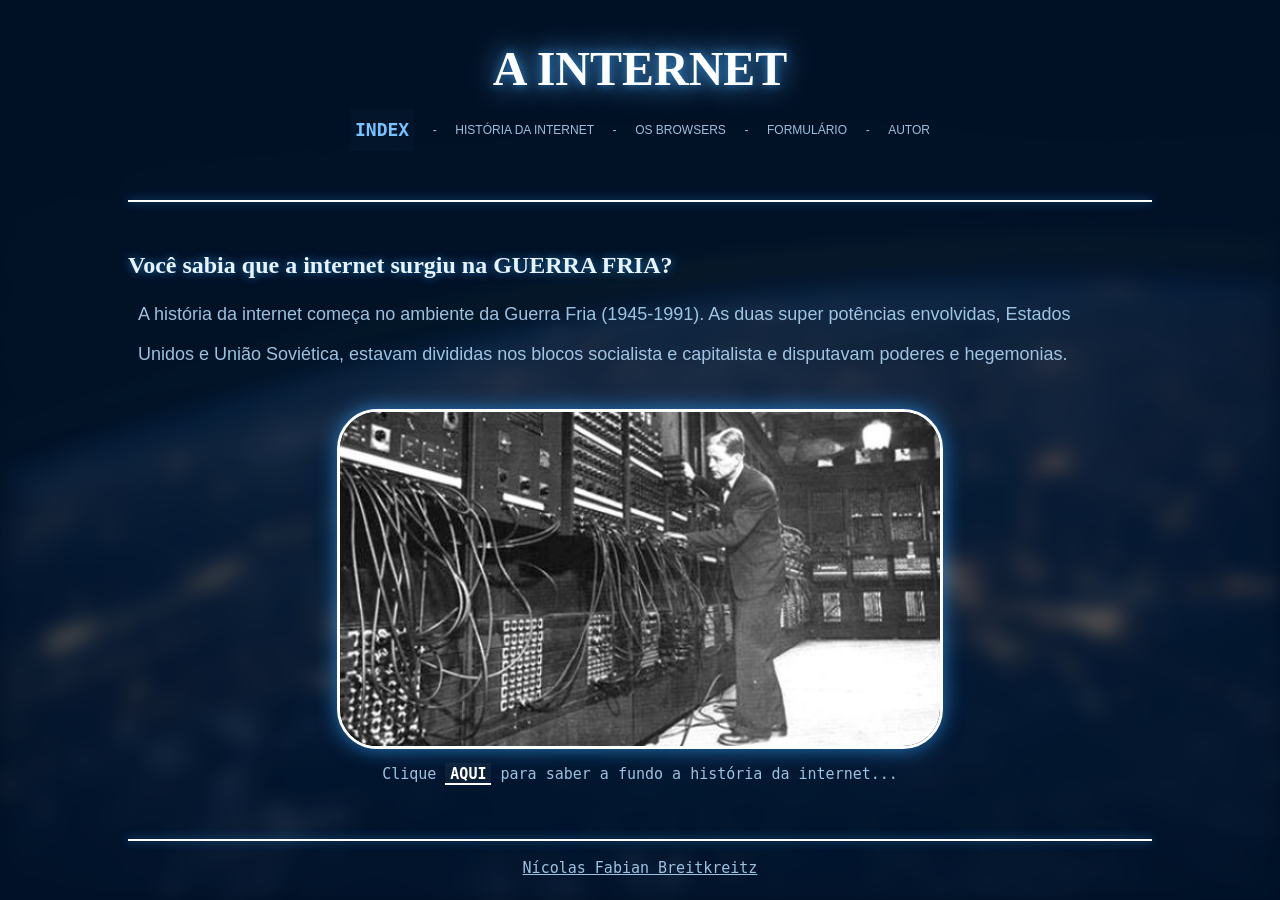
<file: index.html>
<!DOCTYPE html>
<html lang="pt-BR">

<head>
    <meta charset="UTF-8">
    <meta name="viewport" content="width=device-width, initial-scale=1.0">
    <meta name="description" content="A INTERNET - Sua história e os Browsers">
    <link type="text/css" rel="stylesheet" href="style.css">
    <title>A HISÓRIA DA INTERNET</title>
</head>

<body>
    <div id="fundo"></div>

    <div id="header">
        <h1>A INTERNET</h1>
        <p id="navegador"><a href="index.html" id="ativo" title="Página Principal">INDEX</a> - <a href="historia.html" title="A História da Internet">HISTÓRIA DA INTERNET</a> - <a
                href="browsers.html" title="A História dos Browsers">OS BROWSERS</a> - <a href="pesquisa.html" title="Pesquisa Sobre o Público">FORMULÁRIO</a> - <a href="portfolio.html" title="Sobre o Autor">AUTOR</a></p>
    </div>

    <hr />

    <div id="conteudo">
        <h2>Você sabia que a internet surgiu na GUERRA FRIA?</h2>
        <div class="com-espacamento">
            <p>A história da internet começa no ambiente da Guerra Fria (1945-1991). As duas super potências envolvidas,
            Estados</p>
            <p>Unidos e União Soviética, estavam divididas nos blocos socialista e capitalista e disputavam poderes e
            hegemonias.</p>
        </div>
        <img src="imagens/202307161520091540484280195.jpg" alt="Um homem mexendo em computadores">
        <p class="ligacao">Clique <a href="historia.html">AQUI</a> para saber a fundo a história da internet...</p>
    </div>

    <hr style="margin-bottom: 0;"/>

    <div id="foot">
        <a href="portfolio.html" id="autor" title="Sobre o Autor">Nícolas Fabian Breitkreitz</a>
    </div>
</body>

</html>
</file>
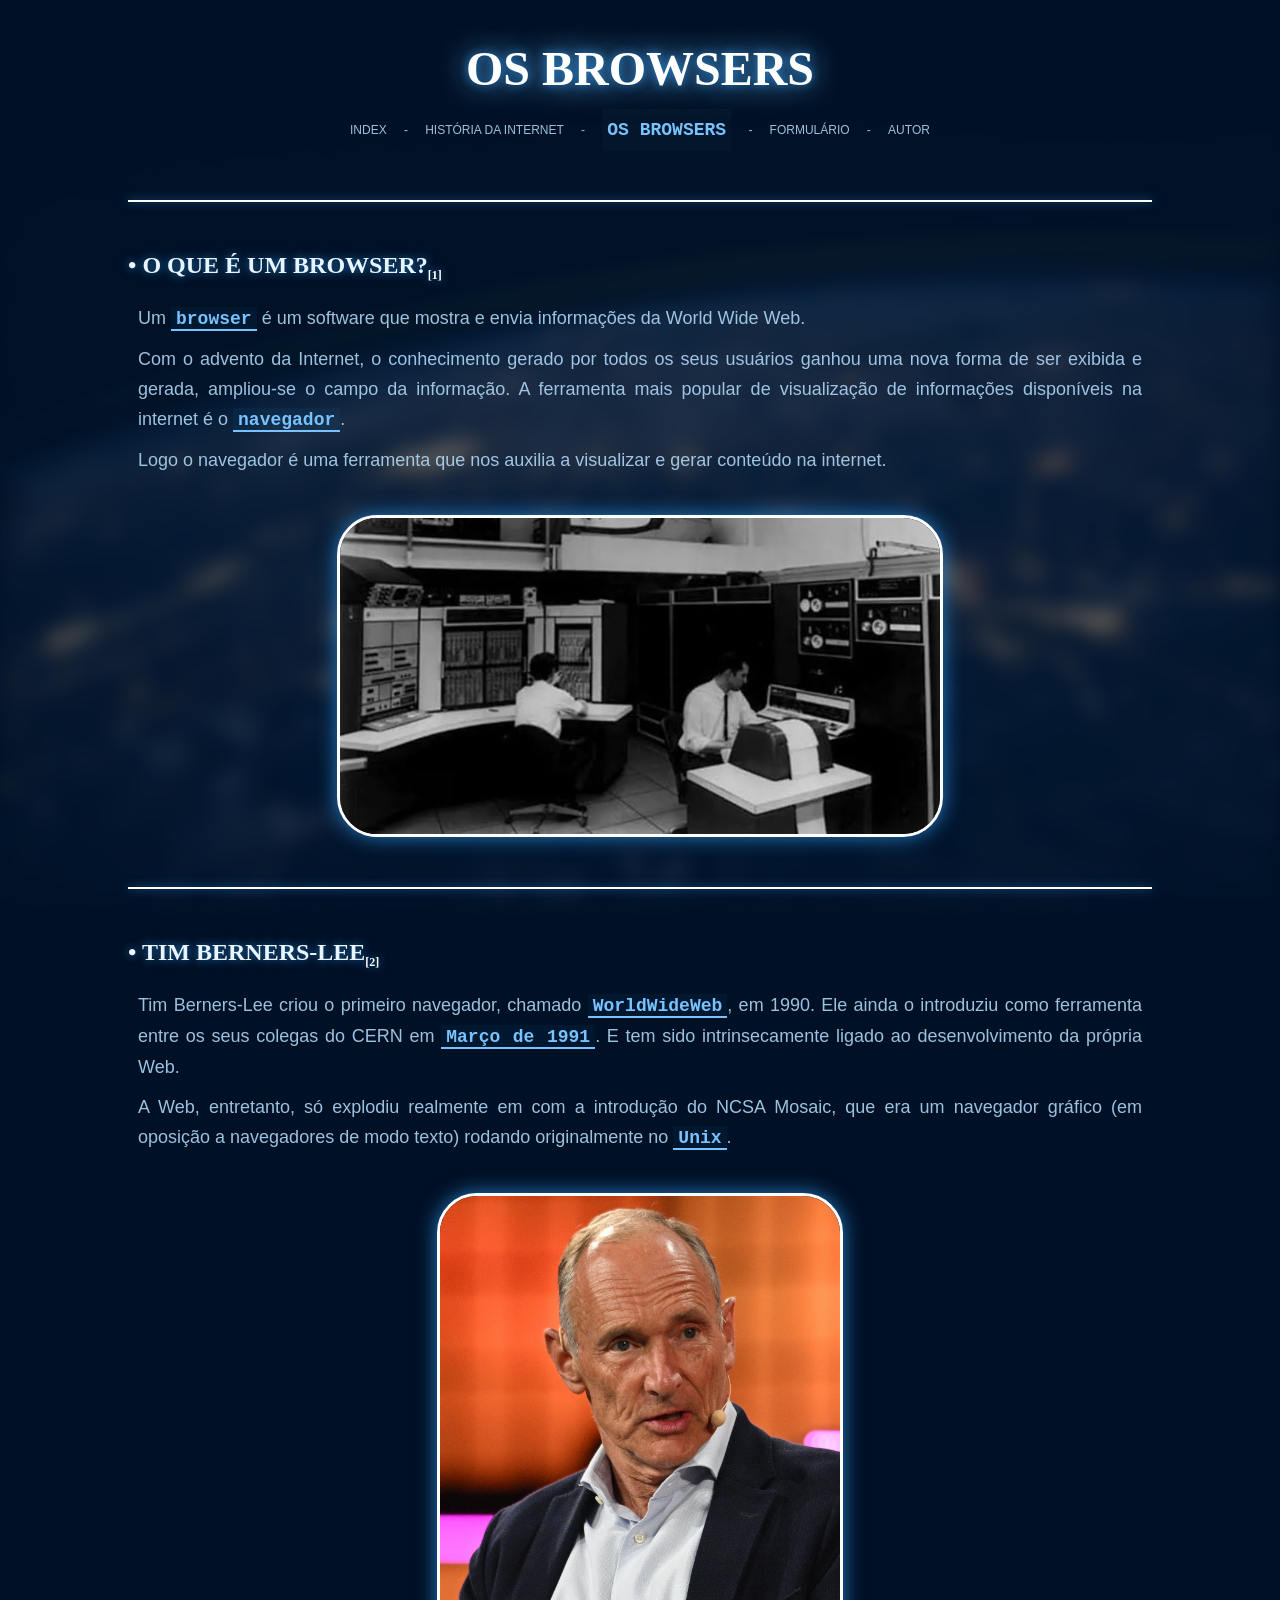
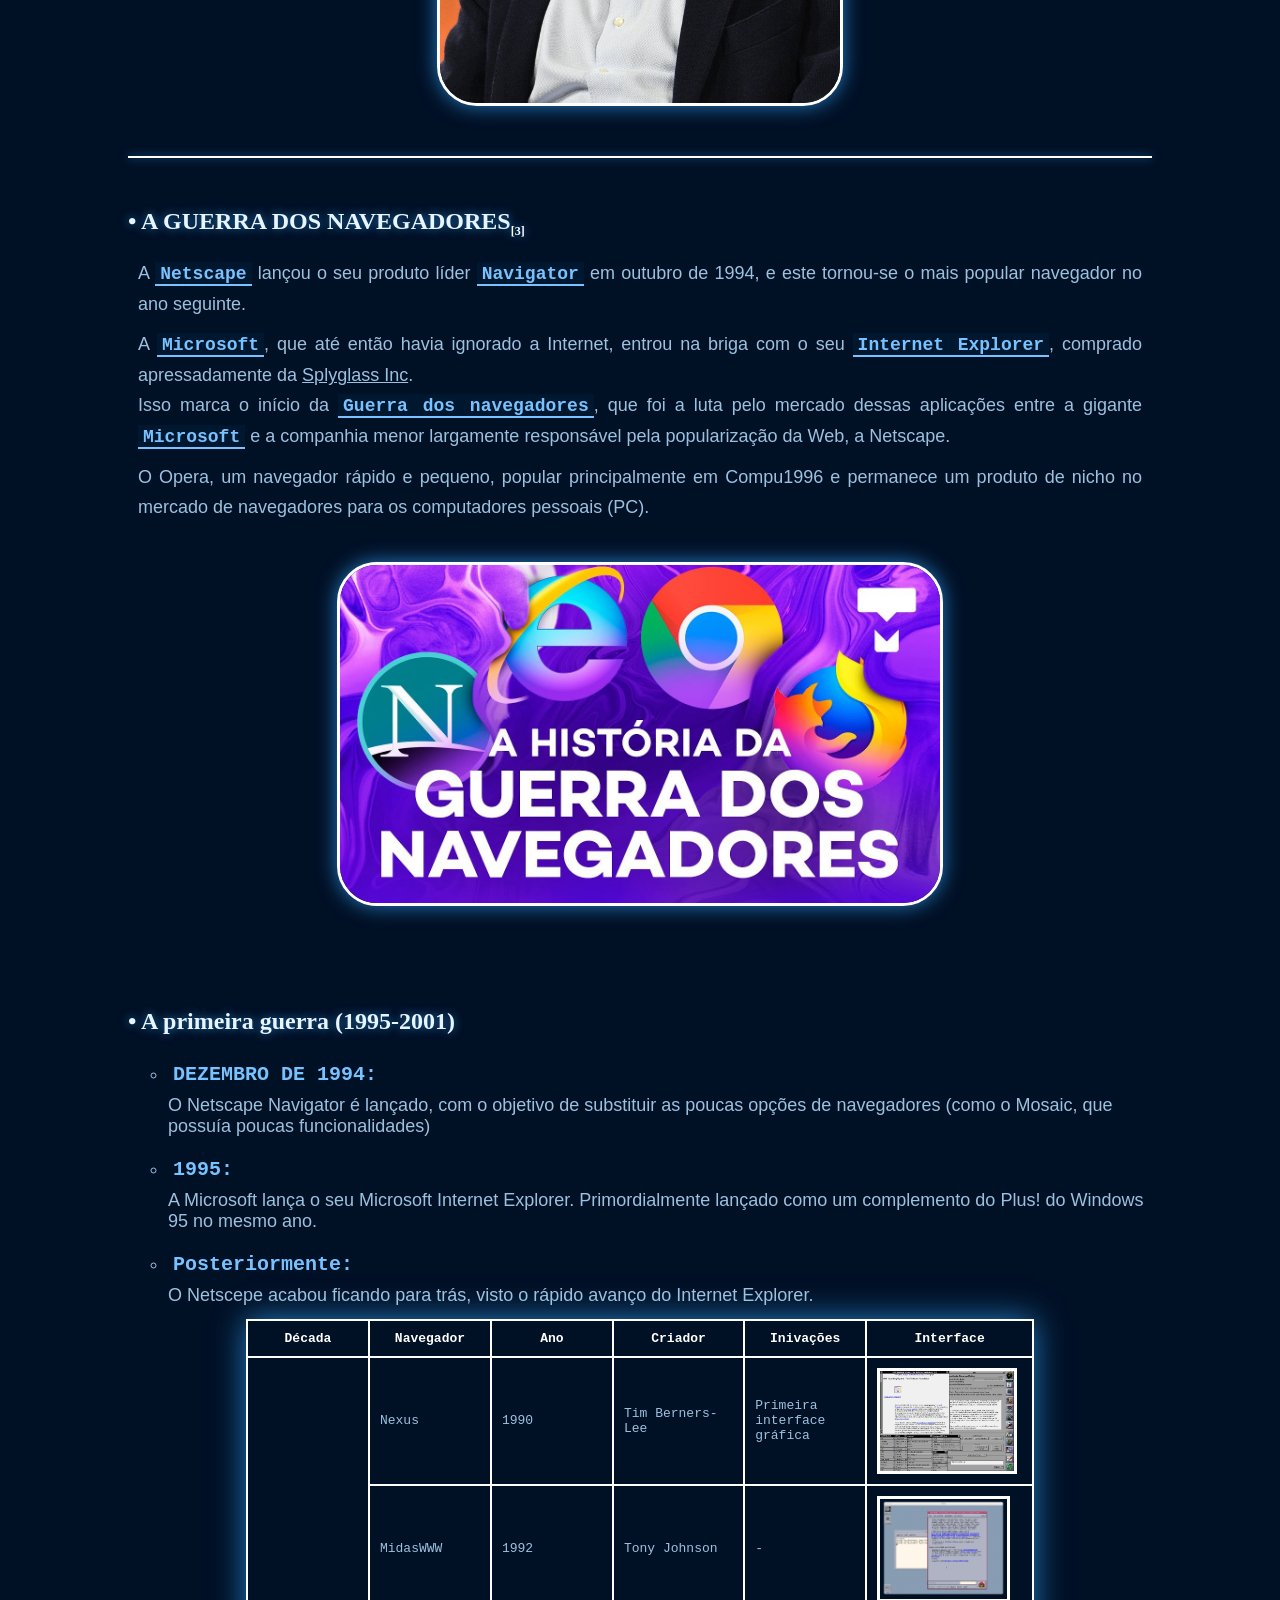
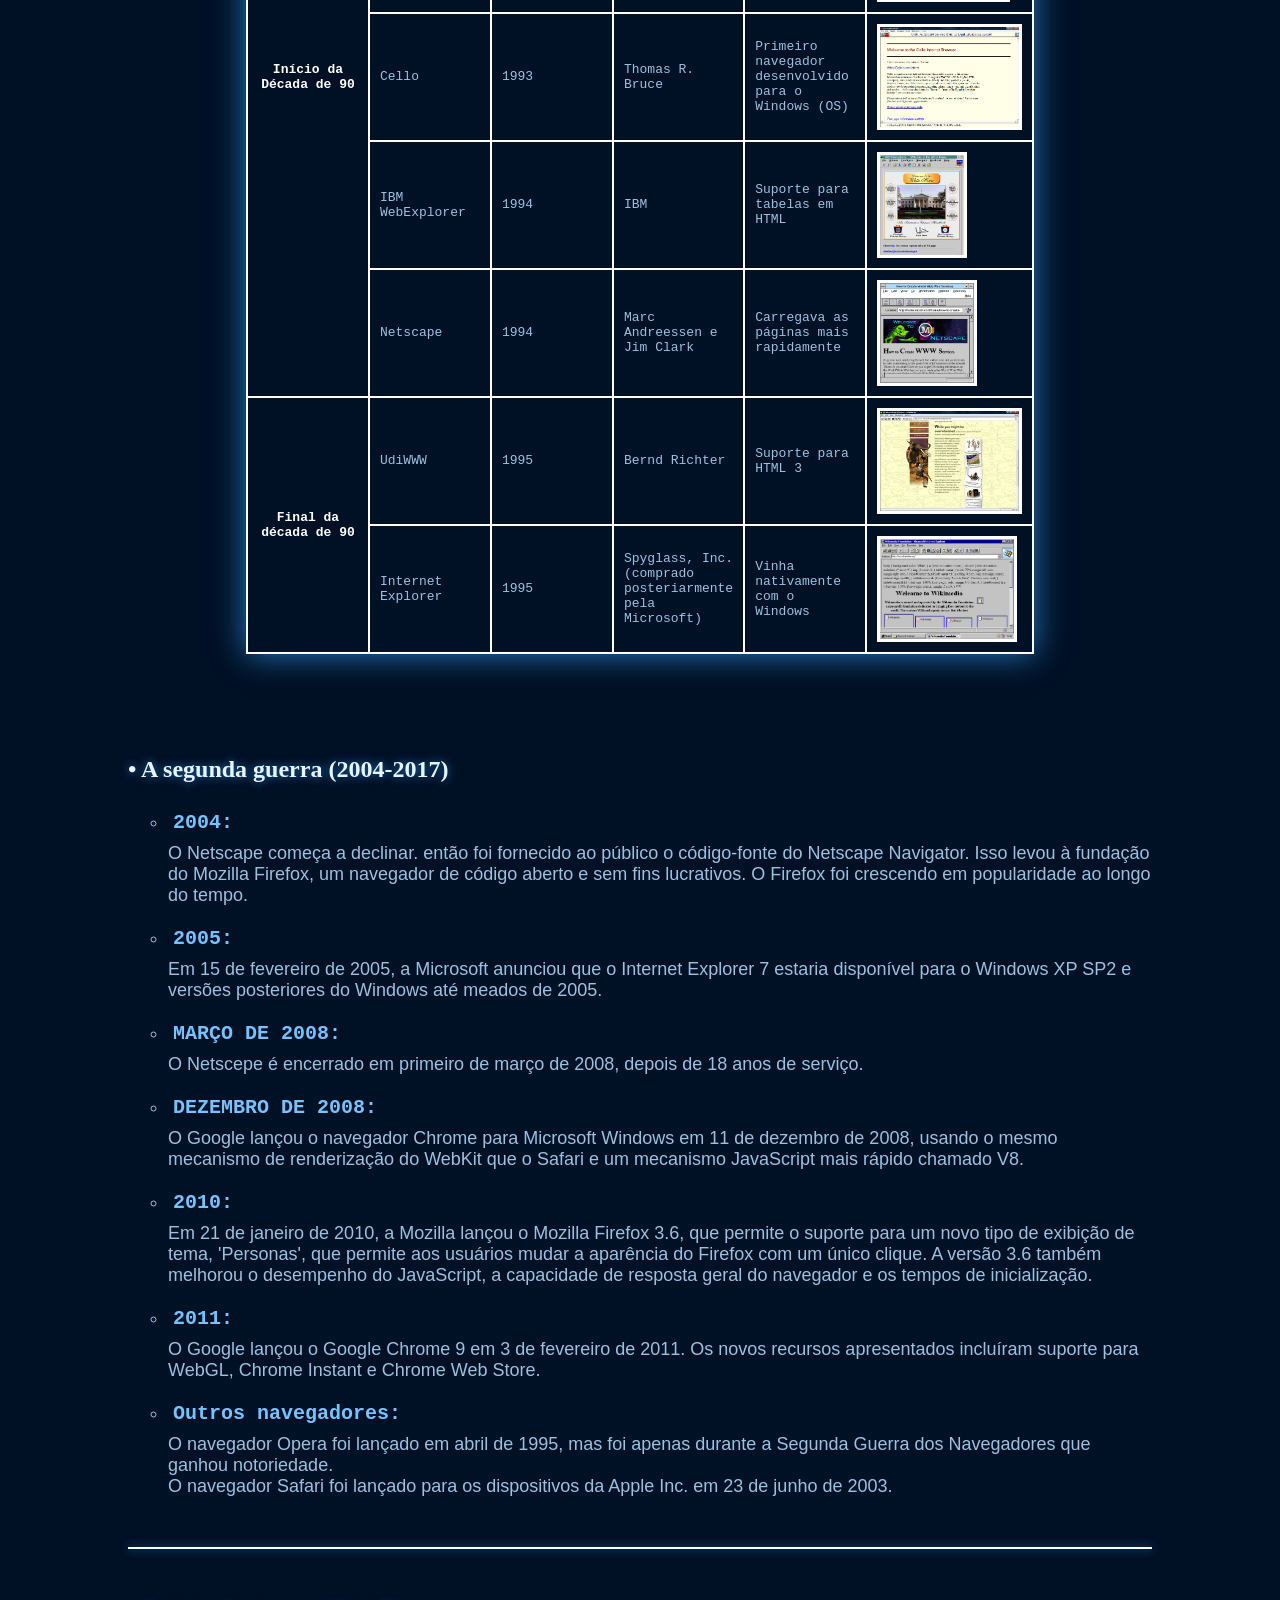
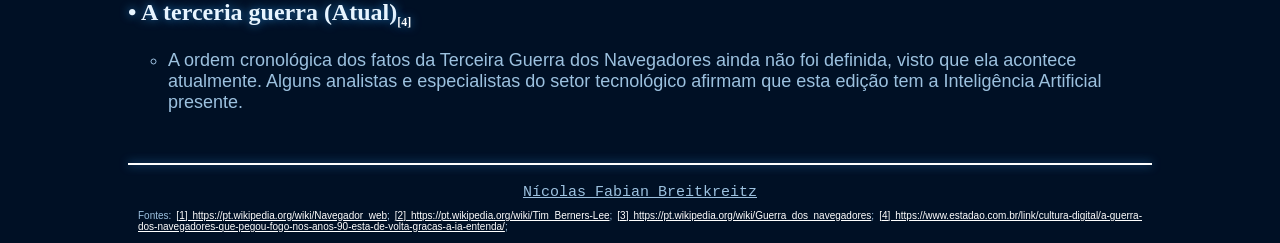
<file: browsers.html>
<!DOCTYPE html>
<html lang="en">

<head>
    <meta charset="UTF-8">
    <meta name="viewport" content="width=device-width, initial-scale=1.0">
    <link type="text/css" rel="stylesheet" href="style.css">
    <title>OS BROWSERS</title>
</head>

<body>

    <div id="fundo"></div>
    <div id="header">
        <h1>OS BROWSERS</h1>
        <p id="navegador"><a href="index.html" title="Página Principal">INDEX</a> - <a href="historia.html" title="A História da Internet">HISTÓRIA DA INTERNET</a> - <a
                href="browsers.html" title="A História dos Browsers" id="ativo">OS BROWSERS</a> - <a href="pesquisa.html" title="Pesquisa Sobre o Público">FORMULÁRIO</a> - <a href="portfolio.html" title="Sobre o Autor">AUTOR</a></p>
    </div>

    <hr class="hr2" />

    <div id="conteudo">
        <h2>&#x2022; O QUE É UM BROWSER?<a href="#f1"><sub>[1]</sub></a></h2>

        <div class="com-espacamento">
            <p>Um <b>browser</b> é um software que mostra e envia informações da World Wide Web.</p>
            <p>Com o advento da Internet, o conhecimento gerado por todos os seus usuários ganhou uma nova forma de ser
            exibida e gerada, ampliou-se o campo da informação. A ferramenta mais popular de visualização de informações
            disponíveis na internet é o <b>navegador</b>.</p>
            <p>Logo o navegador é uma ferramenta que nos auxilia a visualizar e gerar conteúdo na internet.</p>
        </div>

        <img src="imagens/arpanet.webp" alt="ARPANET">

        <hr class="hr1" />

        <h2>&#x2022; TIM BERNERS-LEE<a href="#f2"><sub>[2]</sub></a></h2>

        <div class="com-espacamento">
            <p>Tim Berners-Lee criou o primeiro navegador, chamado <b>WorldWideWeb</b>, em 1990. Ele ainda o introduziu
            como ferramenta entre os seus colegas do CERN em <b>Março de 1991</b>. E tem sido intrinsecamente ligado ao
            desenvolvimento da própria Web.</p>
            <p>A Web, entretanto, só explodiu realmente em com a introdução do NCSA Mosaic, que era um navegador gráfico
            (em oposição a navegadores de modo texto) rodando originalmente no <b>Unix</b>.</p>
        </div>

        <img src="imagens/tim berners-lee.jpg" style="width: 400px;" alt="Tim Berners-Lee">

        <hr class="hr1" />

        <h2>&#x2022; A GUERRA DOS NAVEGADORES<a href="#f3"><sub>[3]</sub></a></h2>

        <div class="com-espacamento">
            <p>A <b>Netscape</b> lançou o seu produto líder <b>Navigator</b> em outubro de 1994, e este tornou-se o mais
            popular navegador no ano seguinte.</p>
            <p>A <b>Microsoft</b>, que até então havia ignorado a Internet, entrou na briga com o seu <b>Internet
                Explorer</b>, comprado apressadamente da <u>Splyglass Inc</u>.<br>
            Isso marca o início da <b>Guerra dos navegadores</b>, que foi a luta pelo mercado dessas aplicações entre a
            gigante <b>Microsoft</b> e a companhia menor largamente responsável pela popularização da Web, a
            Netscape.</p>
            <p>O Opera, um navegador rápido e pequeno, popular principalmente em Compu1996 e permanece um produto de nicho
            no mercado de navegadores para os computadores pessoais (PC).</p>
        </div>

        <a href="https://www.youtube.com/watch?v=3yTDZTKwj-o"><img src="imagens/maxresdefault.jpg" alt="Vídeo acerca da Guerra dos Browsers"></a>

        <hr style="opacity: 0;">
        <h2>&#x2022; A primeira guerra (1995-2001)</h2>

        <ul type="circle">
            <li><b>DEZEMBRO DE 1994:</b><br>O Netscape Navigator é lançado, com o objetivo de substituir as poucas
                opções de navegadores (como o Mosaic, que possuía poucas funcionalidades)<br></li>
        </ul>
        <ul type="circle">
            <li><b>1995:</b><br>A Microsoft lança o seu Microsoft Internet Explorer. Primordialmente lançado como um
                complemento do Plus! do Windows 95 no mesmo ano.<br></li>
        </ul>
        <ul type="circle">
            <li><b>Posteriormente:</b><br>O Netscepe acabou ficando para trás, visto o rápido avanço do Internet
                Explorer.<br></li>
        </ul>

        <table>
            <tr class="coluna">
                <th>Década</th>
                <th>Navegador</th>
                <th>Ano</th>
                <th>Criador</th>
                <th>Inivações</th>
                <th>Interface</th>
            </tr>
            <tr>
                <th rowspan="5">Início da Década de 90</td>
                <td>Nexus</td>
                <td>1990</td>
                <td>Tim Berners-Lee</td>
                <td>Primeira interface gráfica</td>
                <td><img src="imagens/tabela-navegadores/nexus.png" height="100px" alt="Interface do navegador Nexus"></td>
            </tr>
            <tr>
                <td>MidasWWW</td>
                <td>1992</td>
                <td>Tony Johnson</td>
                <td>-</td>
                <td><img src="imagens/tabela-navegadores/midaswww.webp" height="100px" alt="Interface do navegador MidasWWW"></td>
            </tr>
            <tr>
                <td>Cello</td>
                <td>1993</td>
                <td>Thomas R. Bruce</td>
                <td>Primeiro navegador desenvolvido para o Windows (OS)</td>
                <td><img src="imagens/tabela-navegadores/cello.png" height="100px "alt="Interface do navegador Cello"></td>
            </tr>
            <tr>
                <td>IBM WebExplorer</td>
                <td>1994</td>
                <td>IBM</td>
                <td>Suporte para tabelas em HTML</td>
                <td><img src="imagens/tabela-navegadores/ibm.png" height="100px" alt="Interface do navegador IBM WebExplorer"></td>
            </tr>
            <tr>
                <td>Netscape</td>
                <td>1994</td>
                <td>Marc Andreessen e Jim Clark</td>
                <td>Carregava as páginas mais rapidamente</td>
                <td><img src="imagens/tabela-navegadores/netscape.jpg" height="100px" alt="Interface do navegador Netscape"></td>
            </tr>
            <tr>
                <th rowspan="2">Final da década de 90</td>
                <td>UdiWWW</td>
                <td>1995</td>
                <td>Bernd Richter</td>
                <td>Suporte para HTML 3</td>
                <td><img src="imagens/tabela-navegadores/udiwww.png" height="100px" alt="Interface do navegador UdiWWW"></td>
            </tr>
            <tr>
                <td>Internet Explorer</td>
                <td>1995</td>
                <td>Spyglass, Inc. (comprado posteriarmente pela Microsoft)</td>
                <td>Vinha nativamente com o Windows</td>
                <td><img src="imagens/tabela-navegadores/internetexplorer.png" height="100px" alt="Interface do navegador Internet Explorer"></td>
            </tr>
        </table>


        <hr style="opacity: 0;">
        <h2>&#x2022; A segunda guerra (2004-2017)</h2>

        <ul type="circle">
            <li><b>2004:</b><br>O Netscape começa a declinar. então foi fornecido ao público o código-fonte do Netscape
                Navigator. Isso levou à fundação do Mozilla Firefox, um navegador de código aberto e sem fins
                lucrativos. O Firefox foi crescendo em popularidade ao longo do tempo.<br></li>
        </ul>
        <ul type="circle">
            <li><b>2005:</b><br>Em 15 de fevereiro de 2005, a Microsoft anunciou que o Internet Explorer 7 estaria
                disponível para o Windows XP SP2 e versões posteriores do Windows até meados de 2005.<br></li>
        </ul>
        <ul type="circle">
            <li><b>MARÇO DE 2008:</b><br>O Netscepe é encerrado em primeiro de março de 2008, depois de 18 anos de
                serviço.<br></li>
        </ul>
        <ul type="circle">
            <li><b>DEZEMBRO DE 2008:</b><br>O Google lançou o navegador Chrome para Microsoft Windows em 11 de dezembro
                de 2008, usando o mesmo mecanismo de renderização do WebKit que o Safari e um mecanismo JavaScript mais
                rápido chamado V8.<br></li>
        </ul>
        <ul type="circle">
            <li><b>2010:</b><br>Em 21 de janeiro de 2010, a Mozilla lançou o Mozilla Firefox 3.6, que permite o suporte
                para um novo tipo de exibição de tema, 'Personas', que permite aos usuários mudar a aparência do Firefox
                com um único clique. A versão 3.6 também melhorou o desempenho do JavaScript, a capacidade de resposta
                geral do navegador e os tempos de inicialização.<br></li>
        </ul>
        <ul type="circle">
            <li><b>2011:</b><br>O Google lançou o Google Chrome 9 em 3 de fevereiro de 2011. Os novos recursos
                apresentados incluíram suporte para WebGL, Chrome Instant e Chrome Web Store.<br></li>
        </ul>
        <ul type="circle">
            <li><b>Outros navegadores:</b><br>O navegador Opera foi lançado em abril de 1995, mas foi apenas durante a
                Segunda Guerra dos Navegadores que ganhou notoriedade.<br>O navegador Safari foi lançado para os
                dispositivos da Apple Inc. em 23 de junho de 2003.<br></li>
        </ul>

        <hr>
        <h2>&#x2022; A terceria guerra (Atual)<a href="#f4"><sub>[4]</sub></a></h2>

        <ul type="circle">
            <li>A ordem cronológica dos fatos da Terceira Guerra dos Navegadores ainda não foi definida, visto que ela
                acontece atualmente. Alguns analistas e especialistas do setor tecnológico afirmam que esta edição tem a
                Inteligência Artificial presente.<br></li>
        </ul>
    </div>

    <hr style="margin-bottom: 0" />

    <div id="foot">
        <a href="portfolio.html" id="autor" title="Sobre o Autor">Nícolas Fabian Breitkreitz</a>
        <p id="fontes">Fontes:
            <a href="https://pt.wikipedia.org/wiki/Navegador_web" id="f1">[1]
                https://pt.wikipedia.org/wiki/Navegador_web</a>;
            <a href="https://pt.wikipedia.org/wiki/Tim_Berners-Lee" id="f2">[2]
                https://pt.wikipedia.org/wiki/Tim_Berners-Lee</a>;
            <a href="https://pt.wikipedia.org/wiki/Guerra_dos_navegadores" id="f3">[3]
                https://pt.wikipedia.org/wiki/Guerra_dos_navegadores</a>;
            <a href="https://www.estadao.com.br/link/cultura-digital/a-guerra-dos-navegadores-que-pegou-fogo-nos-anos-90-esta-de-volta-gracas-a-ia-entenda/"
                id="f4">[4]
                https://www.estadao.com.br/link/cultura-digital/a-guerra-dos-navegadores-que-pegou-fogo-nos-anos-90-esta-de-volta-gracas-a-ia-entenda/</a>;

        </p>
    </div>

</body>

</html>
</file>
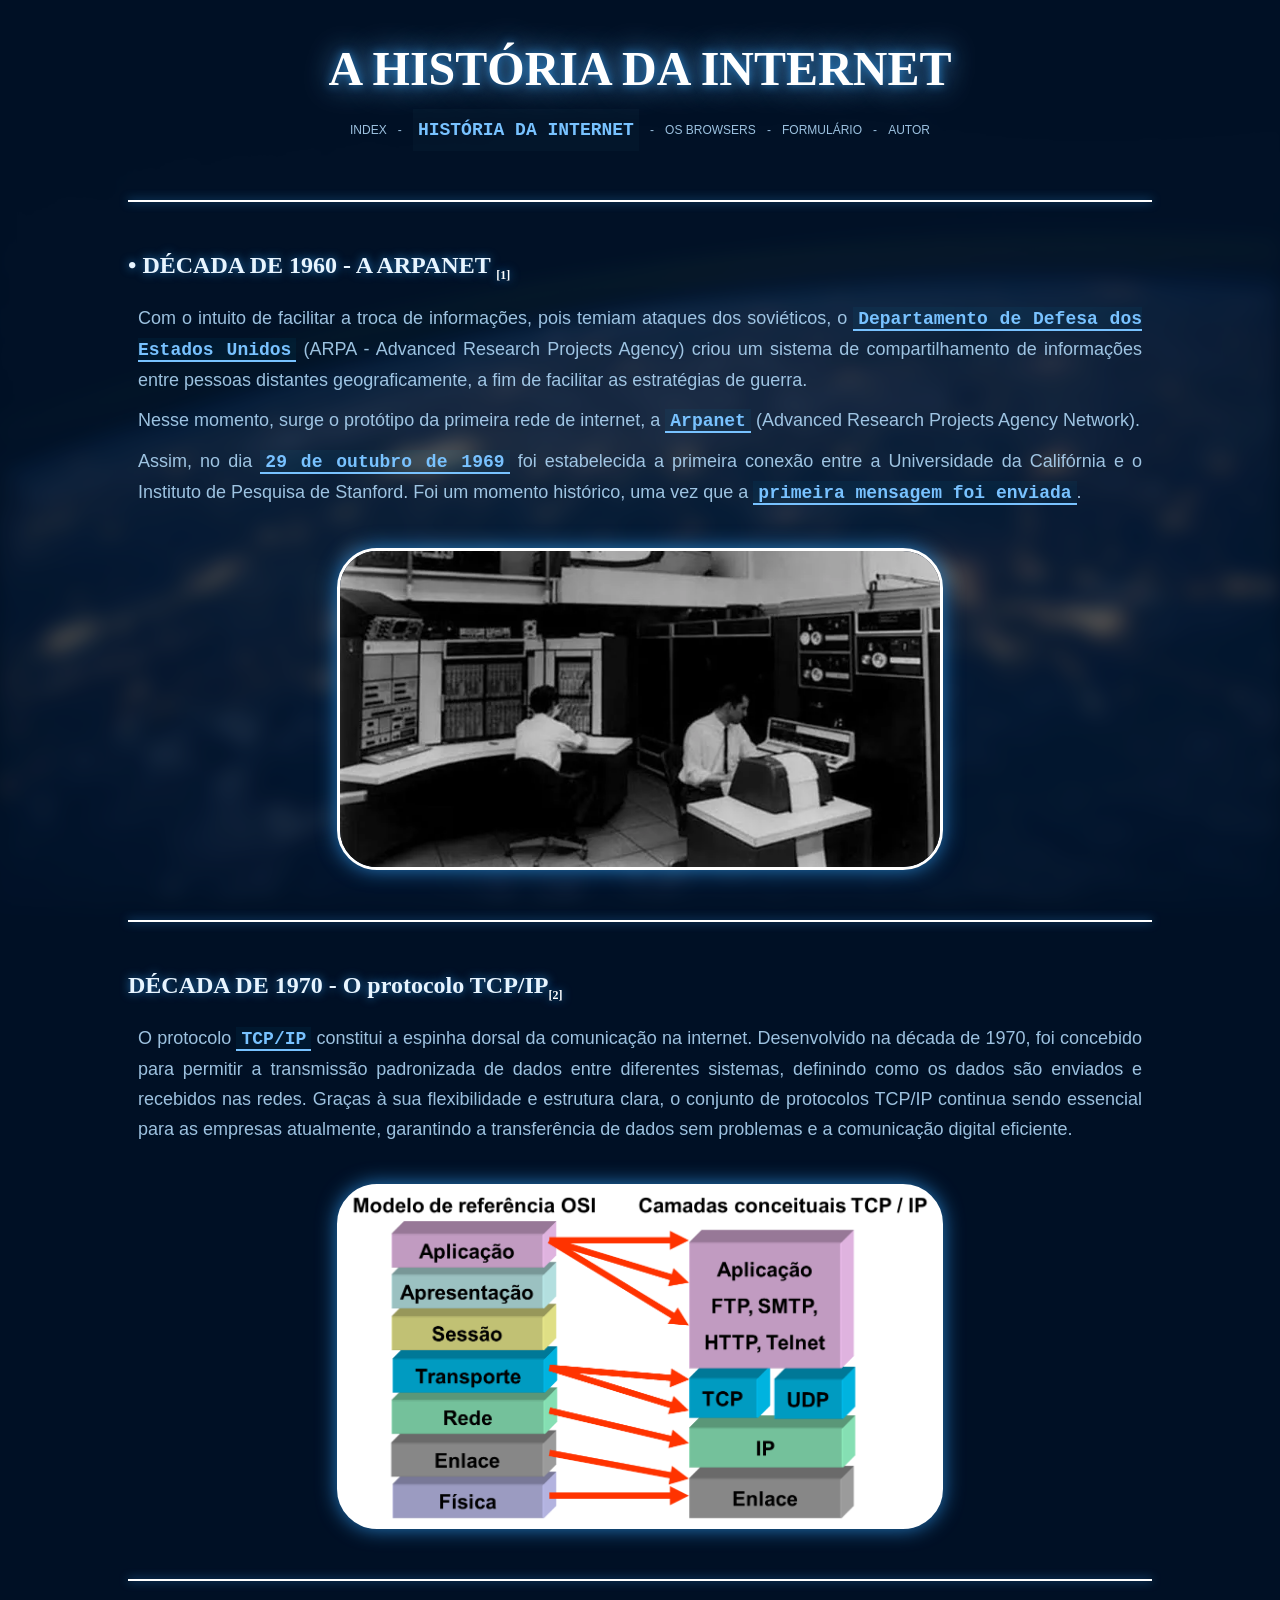
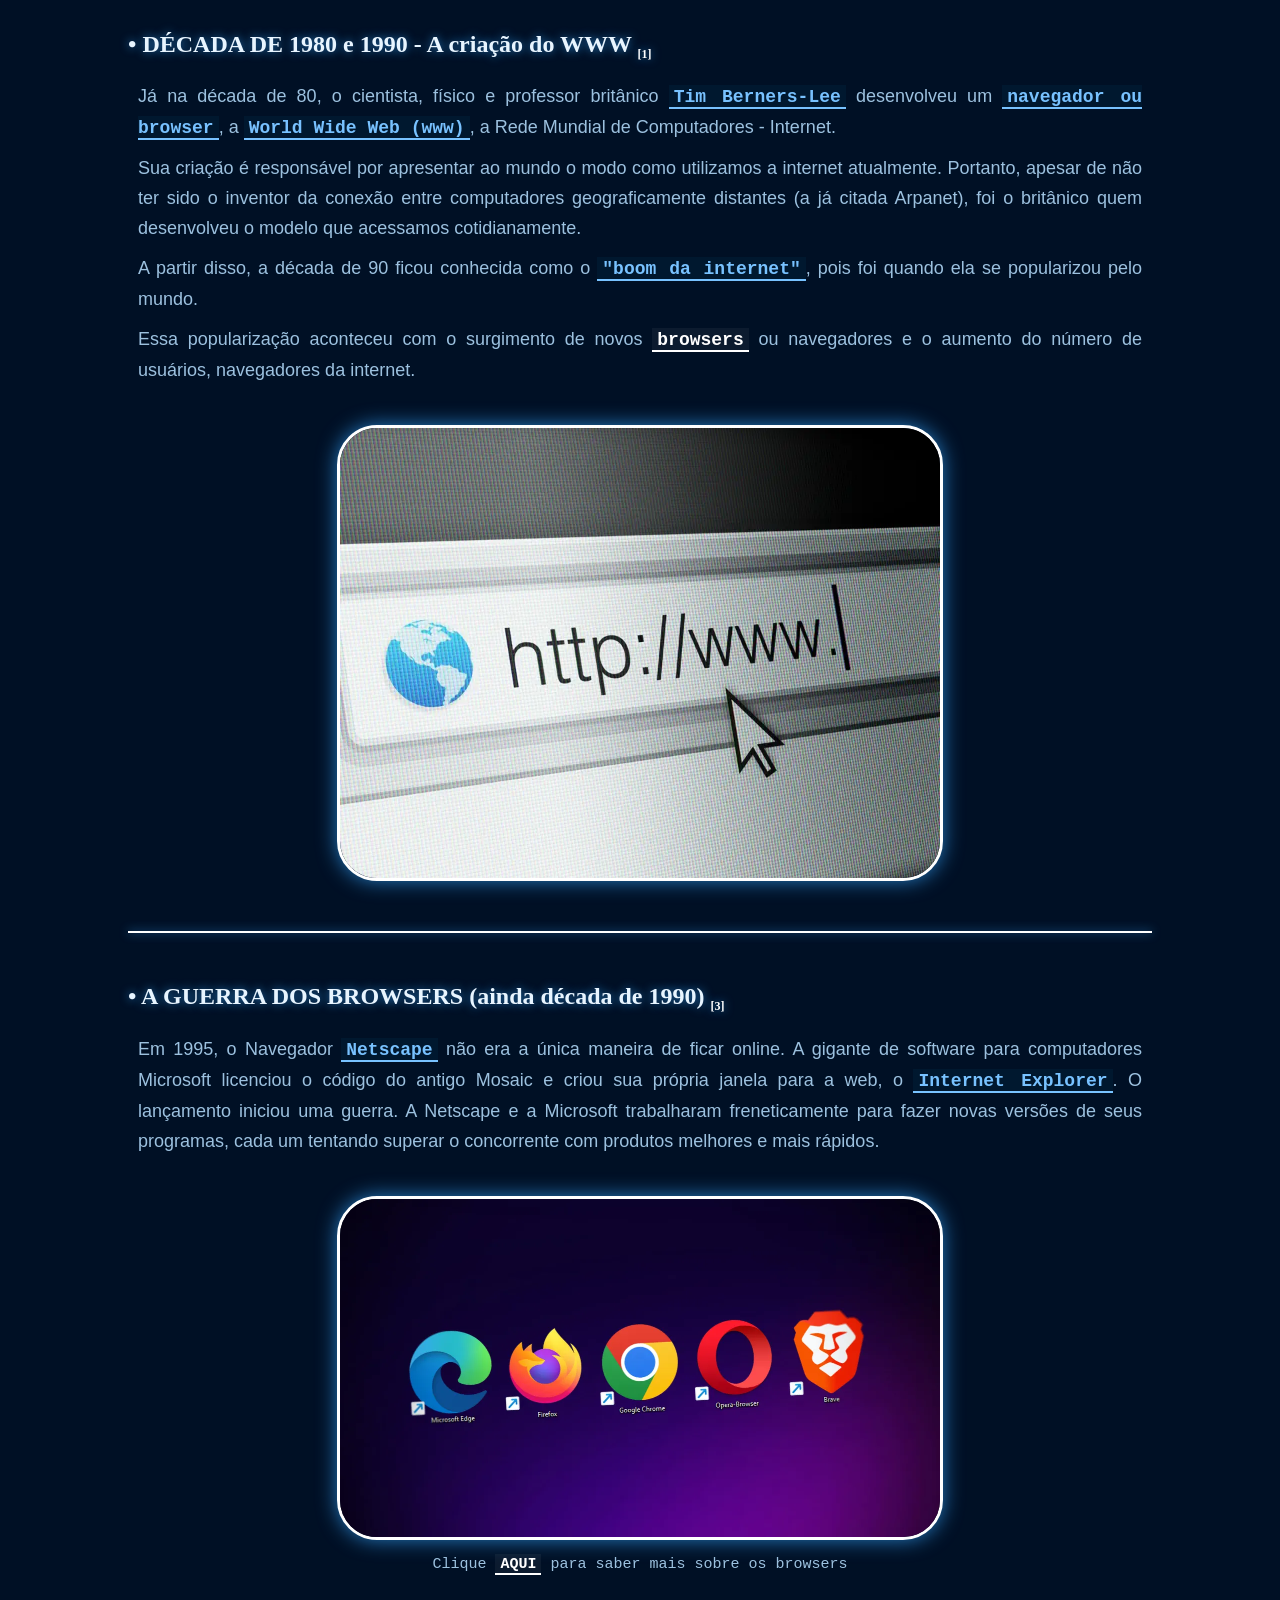
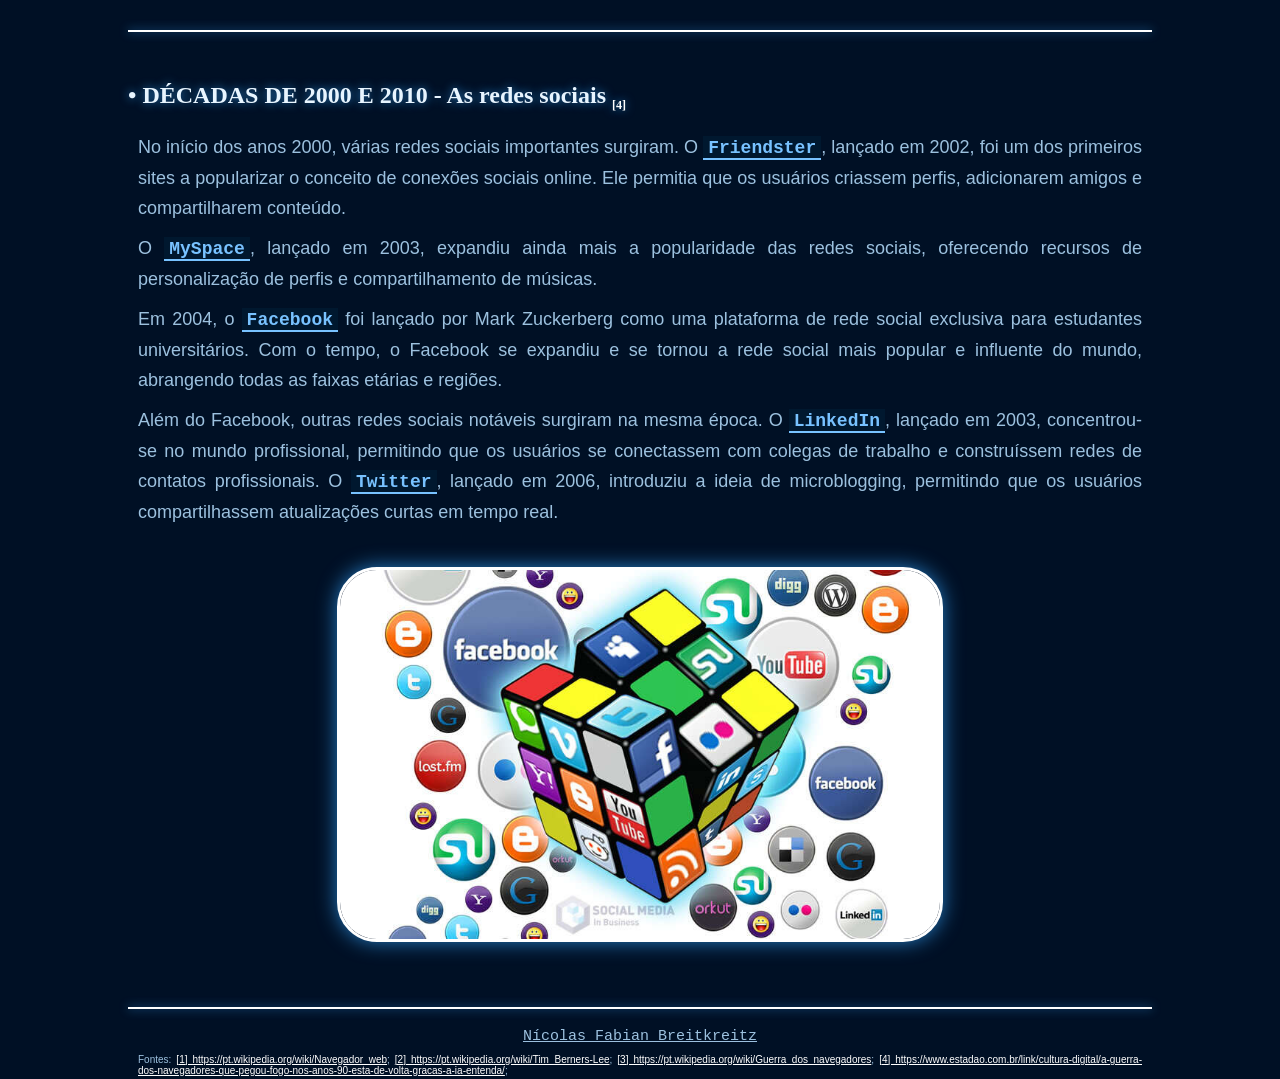
<file: historia.html>
<!DOCTYPE html>
<html lang="en">

<head>
    <meta charset="UTF-8">
    <meta name="viewport" content="width=device-width, initial-scale=1.0">
    <link type="text/css" rel="stylesheet" href="style.css">
    <title>A HISTÓRIA DA INTERNET</title>
</head>

<body>

    <div id="fundo"></div>

    <div id="header">
        <h1>A HISTÓRIA DA INTERNET</h1>
        <p id="navegador"><a href="index.html" title="Página Principal">INDEX</a> - <a href="historia.html" title="A História da Internet" id="ativo">HISTÓRIA DA INTERNET</a> - <a
                href="browsers.html" title="A História dos Browsers">OS BROWSERS</a> - <a href="pesquisa.html" title="Pesquisa Sobre o Público">FORMULÁRIO</a> - <a href="portfolio.html" title="Sobre o Autor">AUTOR</a></p>
    </div>

    <hr />

    <div id="conteudo">
        <h2>&#x2022; DÉCADA DE 1960 - A ARPANET <a href="#f1"><sub>[1]</sub></a></h2>

        <div class="com-espacamento">
            <p>Com o intuito de facilitar a troca de informações, pois temiam ataques dos soviéticos, o <b>Departamento
                    de Defesa dos Estados Unidos</b> (ARPA - Advanced Research Projects Agency) criou um sistema de
                compartilhamento de informações entre pessoas distantes geograficamente, a fim de facilitar as
                estratégias
                de guerra.</p>
            <p>Nesse momento, surge o protótipo da primeira rede de internet, a <b>Arpanet</b> (Advanced Research
                Projects
                Agency Network).</p>
            <p>Assim, no dia <b>29 de outubro de 1969</b> foi estabelecida a primeira conexão entre a Universidade da
                Califórnia e o Instituto de Pesquisa de Stanford. Foi um momento histórico, uma vez que a <b>primeira
                    mensagem foi enviada</b>.</p>
        </div>

        <img src="imagens/arpanet.webp" alt="ARPANET" width="750px">

        <hr />

        <h2>DÉCADA DE 1970 - O protocolo TCP/IP<a href="#f2"><sub>[2]</sub></a></h2>

        <div class="com-espacamento">
            <p>O protocolo <b>TCP/IP</b> constitui a espinha dorsal da comunicação na internet. Desenvolvido na década
                de
                1970, foi concebido para permitir a transmissão padronizada de dados entre diferentes sistemas,
                definindo
                como os dados são enviados e recebidos nas redes. Graças à sua flexibilidade e estrutura clara, o
                conjunto
                de protocolos TCP/IP continua sendo essencial para as empresas atualmente, garantindo a transferência de
                dados sem problemas e a comunicação digital eficiente.</p>
        </div>

        <img src="imagens/tcpip.png" width="500px" alt="Modelo de referência OSI -> Camadas conceituais TCP/IP">

        <hr />

        <h2>&#x2022; DÉCADA DE 1980 e 1990 - A criação do WWW <a href="#f1"><sub>[1]</sub></a></h2>

        <div class="com-espacamento">
            <p>Já na década de 80, o cientista, físico e professor britânico <b>Tim Berners-Lee</b> desenvolveu um
                <b>navegador ou browser</b>, a <b>World Wide Web (www)</b>, a Rede Mundial de Computadores -
                Internet.
            </p>
            <p>Sua criação é responsável por apresentar ao mundo o modo como utilizamos a internet atualmente. Portanto,
                apesar de não ter sido o inventor da conexão entre computadores geograficamente distantes (a já citada
                Arpanet), foi o britânico quem desenvolveu o modelo que acessamos cotidianamente.</p>
            <p>A partir disso, a década de 90 ficou conhecida como o <b>"boom da internet"</b>, pois foi quando ela se
                popularizou pelo mundo.</p>
            <p>Essa popularização aconteceu com o surgimento de novos <intext><a href="browsers.html">browsers</a></intext> ou
                navegadores e o aumento do número de usuários, navegadores da internet.</p>
        </div>

        <img src="imagens/world-wide-web.webp" alt="World Wide Web" width="500px">

        <hr />

        <h2>&#x2022; A GUERRA DOS BROWSERS (ainda década de 1990) <a href="#f3"><sub>[3]</sub></a></h2>

        <div class="com-espacamento">
            <p>Em 1995, o Navegador <b>Netscape</b> não era a única maneira de ficar online. A gigante de software para
                computadores Microsoft licenciou o código do antigo Mosaic e criou sua própria janela para a web, o
                <b>Internet Explorer</b>. O lançamento iniciou uma guerra. A Netscape e a Microsoft trabalharam
                freneticamente para fazer novas versões de seus programas, cada um tentando superar o concorrente com
                produtos melhores e mais rápidos.
            </p>
        </div>

        <img src="imagens/denny-muller-jysoenr-eog-unsplash.webp" alt="Browsers modernos" width="500px">

        <p class="ligacao">
            Clique <a href="/browsers.html">AQUI</a> para saber mais sobre os browsers
        </p>

        <hr />

        <h2>&#x2022; DÉCADAS DE 2000 E 2010 - As redes sociais <a href="#f4"><sub>[4]</sub></a></h2>

        <div class="com-espacamento">
            <p>No início dos anos 2000, várias redes sociais importantes surgiram. O <b>Friendster</b>, lançado em 2002,
                foi um dos primeiros sites a popularizar o conceito de conexões sociais online. Ele permitia que os
                usuários
                criassem perfis, adicionarem amigos e compartilharem conteúdo.</p>
            <p>O <b>MySpace</b>, lançado em 2003, expandiu ainda mais a popularidade das redes sociais, oferecendo
                recursos
                de personalização de perfis e compartilhamento de músicas.</p>
            <p>Em 2004, o <b>Facebook</b> foi lançado por Mark Zuckerberg como uma plataforma de rede social exclusiva
                para
                estudantes universitários. Com o tempo, o Facebook se expandiu e se tornou a rede social mais popular e
                influente do mundo, abrangendo todas as faixas etárias e regiões.</p>
            <p>Além do Facebook, outras redes sociais notáveis surgiram na mesma época. O <b>LinkedIn</b>, lançado em
                2003,
                concentrou-se no mundo profissional, permitindo que os usuários se conectassem com colegas de trabalho e
                construíssem redes de contatos profissionais. O <b>Twitter</b>, lançado em 2006, introduziu a ideia de
                microblogging, permitindo que os usuários compartilhassem atualizações curtas em tempo real.</p>
        </div>
        <img src="imagens/surgimento-das-redes-sociais.jpg" alt="Mídias sociais" width="500px"></center> <br>

        <hr style="margin-bottom: 0;" />

        <div id="foot">
            <a href="portfolio.html" id="autor" title="Sobre o Autor">Nícolas Fabian Breitkreitz</a>
            <p id="fontes">Fontes:
                <a href="https://pt.wikipedia.org/wiki/Navegador_web" id="f1">[1]
                    https://pt.wikipedia.org/wiki/Navegador_web</a>;
                <a href="https://pt.wikipedia.org/wiki/Tim_Berners-Lee" id="f2">[2]
                    https://pt.wikipedia.org/wiki/Tim_Berners-Lee</a>;
                <a href="https://pt.wikipedia.org/wiki/Guerra_dos_navegadores" id="f3">[3]
                    https://pt.wikipedia.org/wiki/Guerra_dos_navegadores</a>;
                <a href="https://www.estadao.com.br/link/cultura-digital/a-guerra-dos-navegadores-que-pegou-fogo-nos-anos-90-esta-de-volta-gracas-a-ia-entenda/"
                    id="f4">[4]
                    https://www.estadao.com.br/link/cultura-digital/a-guerra-dos-navegadores-que-pegou-fogo-nos-anos-90-esta-de-volta-gracas-a-ia-entenda/</a>;

            </p>
        </div>

    </div>
</body>

</html>
</file>
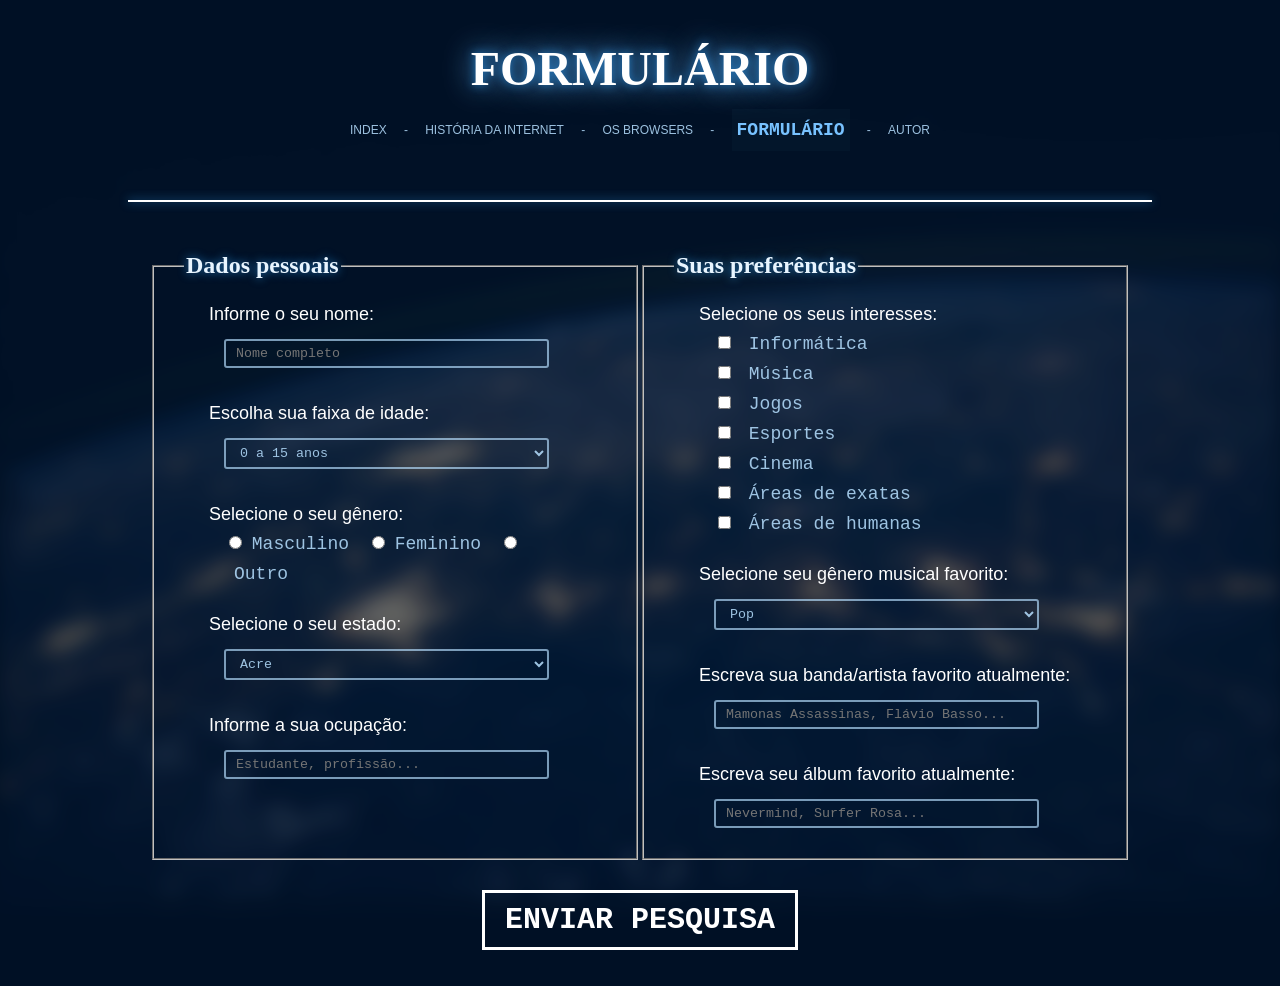
<file: pesquisa.html>
<!DOCTYPE html>
<html lang="en">

<head>
    <meta charset="UTF-8">
    <meta name="viewport" content="width=device-width, initial-scale=1.0">
    <link type="text/css" rel="stylesheet" href="style.css">
    <title>Document</title>
</head>

<body>

    <div id="fundo"></div>

    <div id="header">
        <h1>FORMULÁRIO</h1>
        <p id="navegador"><a href="index.html" title="Página Principal">INDEX</a> - <a href="historia.html"
                title="A História da Internet">HISTÓRIA DA INTERNET</a> - <a href="browsers.html"
                title="A História dos Browsers">OS BROWSERS</a> - <a href="pesquisa.html"
                title="Pesquisa Sobre o Público" id="ativo">FORMULÁRIO</a> - <a href="portfolio.html"
                title="Sobre o Autor">AUTOR</a></p>
    </div>

    <hr />

    

    <form action="" method="get">

        <div id="formulario">
            <fieldset>
            <legend>Dados pessoais</legend>

            <label for="nome" class="primeiro">Informe o seu nome:</label>
            <input type="text" placeholder="Nome completo">

            <label for="idade">Escolha sua faixa de idade:</label>
            <select name="idade">
                <option value="crianca">0 a 15 anos</option>
                <option value="jovem">16 a 30 anos</option>
                <option value="adulto">31 a 50 anos</option>
                <option value="meia">51 a 70 anos</option>
                <option value="velho">71 anos ou mais</option>
            </select>

            <label for="genero">Selecione o seu gênero:</label>
            <input type="radio" name="genero" value="m">
            <p class="inp">Masculino</p>
            <input type="radio" name="genero" value="m">
            <p class="inp">Feminino</p>
            <input type="radio" name="genero" value="m">
            <p class="inp">Outro</p>

            <label for="estado">Selecione o seu estado:</label>
            <select name="estado">
                <option value="AC">Acre</option>
                <option value="AL">Alagoas</option>
                <option value="AP">Amapá</option>
                <option value="AM">Amazonas</option>
                <option value="BA">Bahia</option>
                <option value="CE">Ceará</option>
                <option value="DF">Distrito Federal</option>
                <option value="ES">Espírito Santo</option>
                <option value="GO">Goiás</option>
                <option value="MA">Maranhão</option>
                <option value="MT">Mato Grosso</option>
                <option value="MS">Mato Grosso do Sul</option>
                <option value="MG">Minas Gerais</option>
                <option value="PA">Pará</option>
                <option value="PB">Paraíba</option>
                <option value="PR">Paraná</option>
                <option value="PB">Pernambuco</option>
                <option value="PI">Piauí</option>
                <option value="RJ">Rio de Janeiro</option>
                <option value="RN">Rio Grande do Norte</option>
                <option value="RS">Rio Grande do Sul</option>
                <option value="RO">Rondônia</option>
                <option value="RR">Roraima</option>
                <option value="SC">Santa Catarina</option>
                <option value="SP">São Paulo</option>
                <option value="SE">Sergipe</option>
                <option value="TO">Tocantins</option>
                <option value="NaoBrasileiro">Não moro no Brasil</option>
            </select>

            <label for="ocupacao">Informe a sua ocupação:</label>
            <input type="text" placeholder="Estudante, profissão...">

            </fieldset>

            <fieldset>
            <legend>Suas preferências</legend>

            <label for="interesses" class="primeiro">Selecione os seus interesses:</label>
            <input type="checkbox" value="inform">
            <p class="inp">Informática</p><br>
            <input type="checkbox" value="musica">
            <p class="inp">Música</p><br>
            <input type="checkbox" value="games">
            <p class="inp">Jogos</p><br>
            <input type="checkbox" value="esportes">
            <p class="inp">Esportes</p><br>
            <input type="checkbox" value="cinema">
            <p class="inp">Cinema</p><br>
            <input type="checkbox" value="exatas">
            <p class="inp">Áreas de exatas</p><br>
            <input type="checkbox" value="humanas">
            <p class="inp">Áreas de humanas</p>


            <label for="musica">Selecione seu gênero musical favorito:</label>
            <select name="musica">
                <option value="pop">Pop</option>
                <option value="rock">Rock</option>
                <option value="rap">Hip-Hop/Rap</option>
                <option value="eletr">Música Eletrônica</option>
                <option value="classic">Música Clássica</option>
                <option value="serta">Sertanejo</option>
                <option value="samba">Samba/Pagode</option>
                <option value="funk">Funk</option>
                <option value="mpb">MPB</option>
                <option value="jazz">Jazz/Blues</option>
                <option value="gospel">Gospel</option>
                <option value="outros">Outros/Não tenho preferência</option>
            </select>

            <label for="favorita">Escreva sua banda/artista favorito atualmente:</label>
            <input type="text" placeholder="Mamonas Assassinas, Flávio Basso...">
            <label for="favorita">Escreva seu álbum favorito atualmente:</label>
            <input type="text" placeholder="Nevermind, Surfer Rosa...">

            </fieldset>
        </div>
        <button>Enviar Pesquisa</button>
    </form>

</body>

</html>
</file>
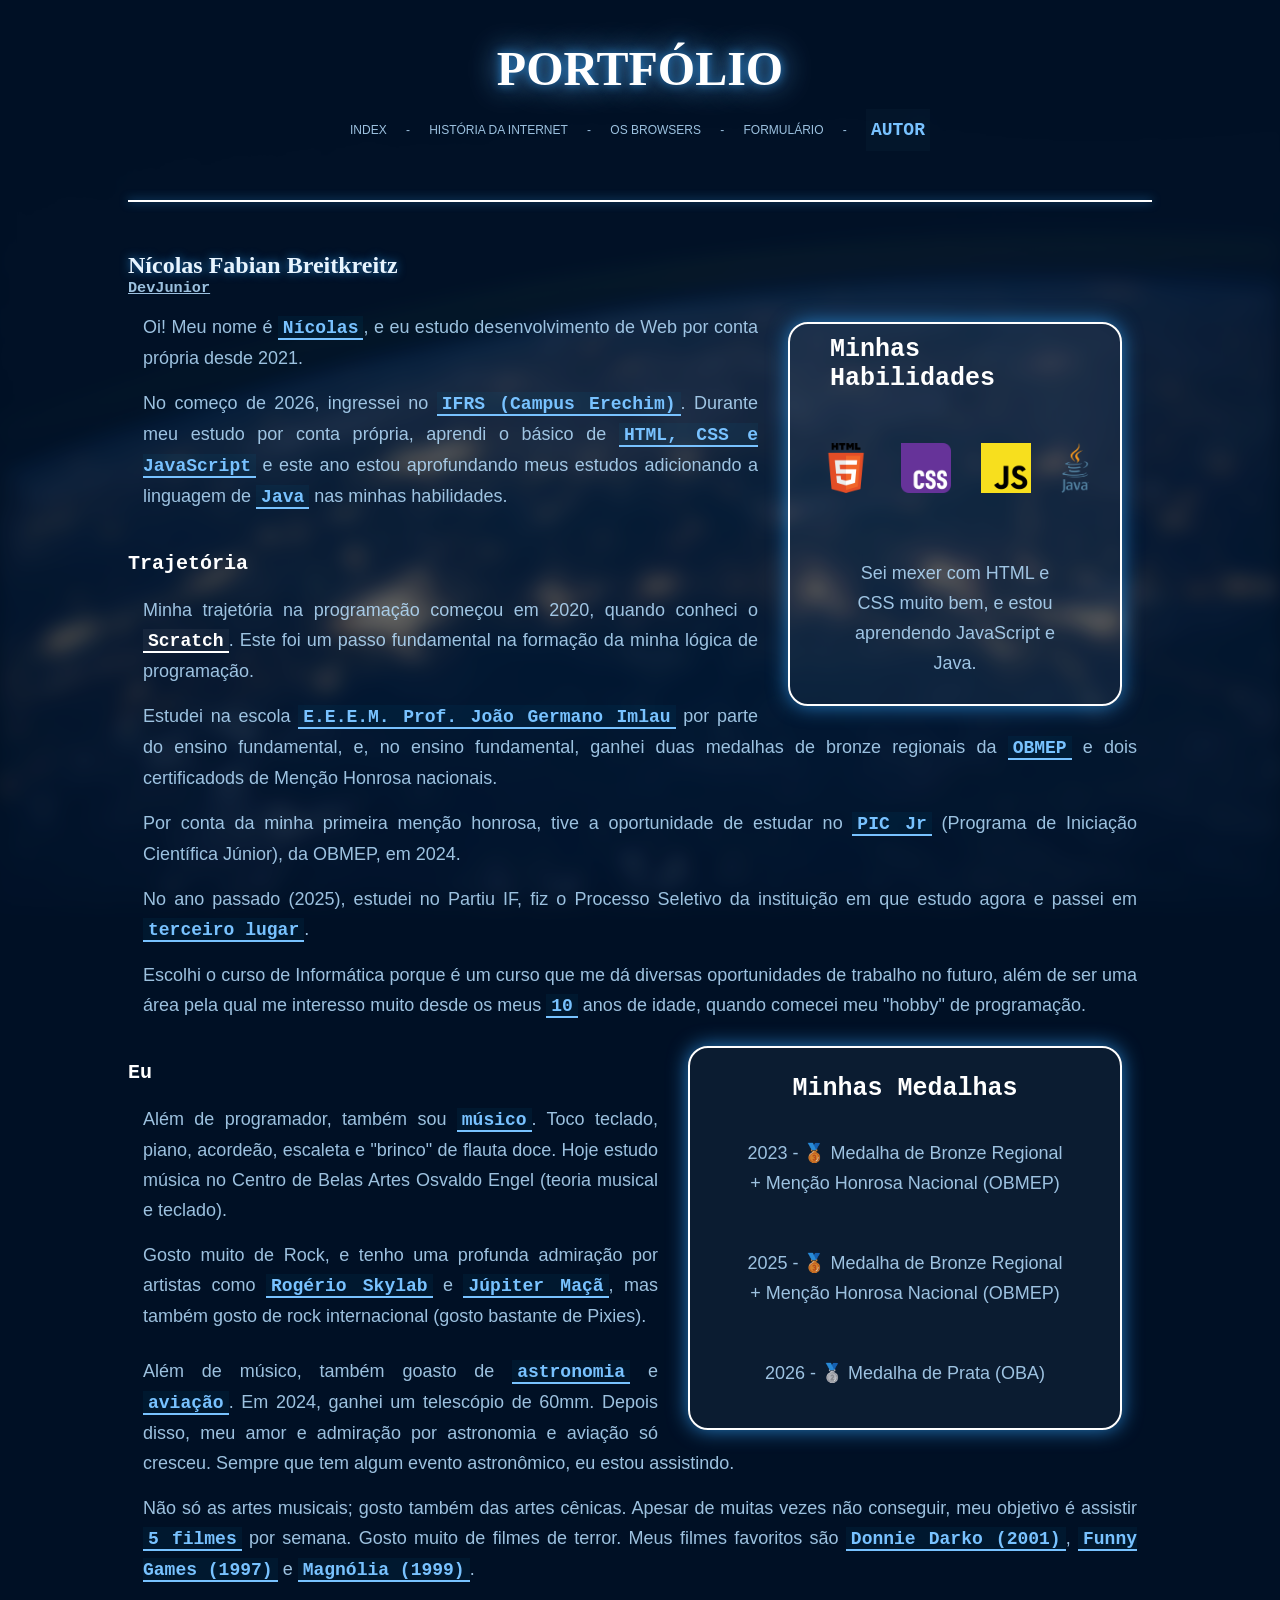
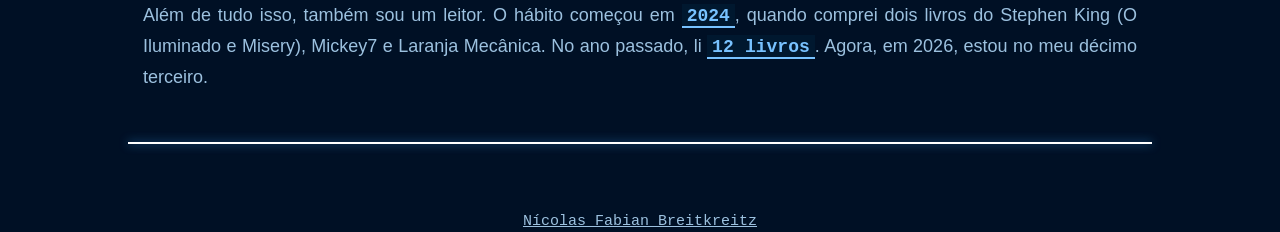
<file: portfolio.html>
<!DOCTYPE html>
<html lang="pt-BR">

<head>
    <meta charset="UTF-8">
    <meta name="viewport" content="width=device-width, initial-scale=1.0">
    <link type="text/css" rel="stylesheet" href="style.css">
    <title>Portfólio</title>
</head>

<body>

    <div id="fundo"></div>

    <div id="header">
        <h1>PORTFÓLIO</h1>
        <p id="navegador"><a href="index.html" title="Página Principal">INDEX</a> - <a href="historia.html" title="A História da Internet">HISTÓRIA DA INTERNET</a> - <a
                href="browsers.html" title="A História dos Browsers">OS BROWSERS</a> - <a href="pesquisa.html" title="Pesquisa Sobre o Público">FORMULÁRIO</a> - <a href="portfolio.html" id="ativo" title="Sobre o Autor">AUTOR</a></p>
    </div>

    <hr />

    <h2 style="margin-bottom: 0px">Nícolas Fabian Breitkreitz</h2>
    <h3 style="margin-top: 0px; text-decoration: underline;">DevJunior</h3>

    <div id="conteudo-portfolio">
        <div class="com-espacamentoE">
            <div class="card" style="gap: 50px;">
                <h3>Minhas Habilidades</h3>
                <div>
                    <img src="imagens/linguagens/HTML5_logo_and_wordmark.svg.webp" alt="Logo do HTML">
                    <img src="imagens/linguagens/Official_CSS_Logo.svg.webp" alt="Logo do CSS">
                    <img src="imagens/linguagens/Unofficial_JavaScript_logo_2.svg.webp" alt="Logo do JS">
                    <img src="imagens/linguagens/Java_programming_language_logo.svg.webp" alt="Logo do Java">
                </div>
                <p>Sei mexer com HTML e CSS muito bem, e estou aprendendo JavaScript e Java.</p>
            </div>
            <p>Oi! Meu nome é <b>Nícolas</b>, e eu estudo desenvolvimento de Web por conta própria desde 2021.</p>
            <p>No começo de 2026, ingressei no <b>IFRS (Campus Erechim)</b>. Durante meu estudo por conta própria,
                aprendi o básico de <b>HTML, CSS e JavaScript</b> e este ano estou aprofundando meus estudos adicionando
                a linguagem de <b>Java</b> nas minhas habilidades.</p>

            <h3>Trajetória</h3>
            <p>Minha trajetória na programação começou em 2020, quando conheci o <intext><a
                        href="https://scratch.mit.edu">Scratch</a></intext>. Este foi um passo fundamental na formação da
                minha lógica de programação.</p>
            <p>Estudei na escola <b>E.E.E.M. Prof. João Germano Imlau</b> por parte do ensino fundamental, e, no ensino
                fundamental, ganhei duas medalhas de bronze regionais da <b>OBMEP</b> e dois certificadods de Menção
                Honrosa nacionais.</p>
            <p>Por conta da minha primeira menção honrosa, tive a oportunidade de estudar no <b>PIC Jr</b> (Programa de
                Iniciação Científica Júnior), da OBMEP, em 2024.</p>
            <p>No ano passado (2025), estudei no Partiu IF, fiz o Processo Seletivo da instituição em que estudo agora e
                passei em <b>terceiro lugar</b>.</p>
            <p>Escolhi o curso de Informática porque é um curso que me dá diversas oportunidades de trabalho no futuro,
                além de ser uma área pela qual me interesso muito desde os meus <b>10</b> anos de idade, quando comecei
                meu "hobby" de programação.</p>

            
            <div class="card" style="gap: 20px; width: 350px;">
                <h3>Minhas Medalhas</h3>
                <p>2023 - 🥉 Medalha de Bronze Regional + Menção Honrosa Nacional (OBMEP)</p>
                <p>2025 - 🥉 Medalha de Bronze Regional + Menção Honrosa Nacional (OBMEP)</p>
                <p>2026 - 🥈 Medalha de Prata (OBA)</p>
            </div>
            <h3>Eu</h3>
            <p>Além de programador, também sou <b>músico</b>. Toco teclado, piano, acordeão, escaleta e "brinco" de
                flauta doce. Hoje estudo música no Centro de Belas Artes Osvaldo Engel (teoria musical e teclado).</p>
            <p style="margin-bottom: 25px;">Gosto muito de Rock, e tenho uma profunda admiração por artistas como
                <b>Rogério Skylab</b> e <b>Júpiter Maçã</b>, mas também gosto de rock internacional (gosto bastante de
                Pixies).
            </p>
            <p>Além de músico, também goasto de <b>astronomia</b> e <b>aviação</b>. Em 2024, ganhei um telescópio de
                60mm. Depois disso, meu amor e admiração por astronomia e aviação só cresceu. Sempre que tem algum
                evento astronômico, eu estou assistindo.</p>
            <p>Não só as artes musicais; gosto também das artes cênicas. Apesar de muitas vezes não conseguir, meu
                objetivo é assistir <b>5 filmes</b> por semana. Gosto muito de filmes de terror. Meus filmes favoritos
                são <b>Donnie Darko (2001)</b>, <b>Funny Games (1997)</b> e <b>Magnólia (1999)</b>.</p>
            <p>Além de tudo isso, também sou um leitor. O hábito começou em <b>2024</b>, quando comprei dois livros do
                Stephen King (O Iluminado e Misery), Mickey7 e Laranja Mecânica. No ano passado, li <b>12 livros</b>.
                Agora, em 2026, estou no meu décimo terceiro.</p>
        </div>
    </div>

    <hr>

    <div id="foot">
        <a href="portfolio.html" id="autor" title="Sobre o Autor">Nícolas Fabian Breitkreitz</a>
    </div>
</body>

</html>
</file>
<file: style.css>
/* GERAL */

* {
    outline-width: 0;
}

body {
    font-family: monospace;
    background-color: #001025;
    color: #b7dfffda;
    margin: 0 10vw 0 10vw;
    overflow-x: hidden;
    overflow-y: scroll;
}

h1 {
    font-size: 48px;
    font-family: Tahoma;
    font-weight: bolder;
    text-align: center;
    color: rgb(255, 255, 255);
    text-shadow:
        0 0 10px #257BC1,
        0 0 30px #6abcff;
    margin: 0;
    line-height: 40px;
}

h2,
h2 b,
h2 u {
    font-family: Tahoma;
    color: #e8f5ff;
    text-shadow: 0 0 10px #257BC1;
    margin: 0 0 20px 0;
}

p,
label {
    text-align: justify;
    font-family: Arial;
    line-height: 30px;
    font-size: 18px;
    margin: 0;
    display: block;
}

b {
    color: #78c2ff;
    background: rgba(0, 195, 255, 0.048);
    padding: 2px 5px 0 5px;
    padding-bottom: 0px;
    height: 10px;
    font-family: monospace;
    border-top: none;
    border-bottom: solid 2px #78c2ff;
    border-bottom-style: inset;
}

b:hover {
    font-style: italic;
}

a {
    color: rgba(255, 255, 255, 1);
}

intext a,
.ligacao a {
    color: #ffffff;
    background: rgba(255, 255, 255, 0.048);
    padding: 2px 5px 0 5px;
    padding-bottom: 0px;
    height: 10px;
    font-family: monospace;
    border-top: none;
    border-bottom: solid 2px #ffffff;
    border-bottom-style: inset;
    text-decoration: none;
    font-weight: bold;
}

intext a:hover,
.ligacao a:hover {
    background: #fff;
    color: #001025;
}

sub {
    font-size: 12px;
}

img {
    width: 75vw;
    max-width: 600px;
    border-radius: 40px;
    margin: 40px auto 0 auto;
    box-shadow: 0 0 20px #257BC1;
    border: solid 3px #fff;
    display: block;
    background-color: #fff;
}

hr {
    border: solid;
    border-color: #ffffff;
    border-top-width: 2px;
    border-right-width: 0px;
    border-bottom-width: 0px;
    border-left-width: 0px;
    box-shadow: 0 0 10px #257BC1;
    margin: 0;
}

.ligacao {
    text-align: center;
    font-family: monospace;
    font-size: 15px;
    margin-top: 10px;
}


/* HEADER */

#header {
    display: flex;
    align-items: center;
    justify-content: center;
    flex-direction: column;
    margin: 50px 0 0 0;
    height: 100px;
    gap: 20px;
}

#navegador {
    font-size: 12px;
    text-align: center;
    line-height: 32px;
    display: flex;
    align-items: center;
    justify-content: space-between;
    width: 600px;
}

#navegador a {
    color: #b7dfffda;
    text-decoration: none;
    margin: 0 10px 0 10px;
}

#navegador a:hover {
    font-style: italic;
}

#navegador #ativo {
    font-size: 18px;
    text-decoration: none;
    font-weight: bolder;
    color: #78c2ff;
    background: #78c2ff07;
    padding: 5px;
    padding-bottom: 5px;
    font-family: monospace;
}

#navegador #ativo:hover {
    background: #59a5e4;
    color: #001025;
    font-style: normal;
}

#autor {
    text-align: center;
    font-size: 15px;
    color: #b7dfffda;
    margin: 0;
    line-height: 15px;
}

#autor:hover {
    color: #fff;
    text-shadow: 0 0 10px #257BC1;
}

/* CONTEUDO */

hr {
    margin: 50px 0 50px 0;
}

.com-espacamento p {
    margin: 10px;
}

/* TABELA & LISTA */

li {
    font-size: 18px;
    font-family: Arial;
}

li b {
    color: #78c2ff;
    background: none;
    padding-top: 0;
    margin-bottom: 5px;
    border: none;
    font-family: monospace;
    line-height: 40px;
    font-size: 20px;
}

td img {
    height: 100px;
    width: auto;
    border-radius: 0;
    background: none;
    padding: 0;
    margin: 0;
    box-shadow: none;
}

table {
    margin: auto;
    font-family: monospace;
    border-spacing: 0;
    border: solid 1px #fff;
    box-shadow: 0 0 30px #257BC1;
}

table tr th,
table tr td {
    border: solid 1px #fff;
    padding: 10px;
}

table tr th {
    color: #fff;
}

table .coluna th {
    width: 100px;
}

/* FOOTER */

#foot {
    padding: 20px 10px 20px 10px;
    display: flex;
    flex-direction: column;
    align-items: center;
    justify-content: center;
    gap: 10px;
}

#foot #fontes {
    font-size: 10px;
    line-height: normal;
}

#autor {
    text-align: center;
    font-size: 15px;
    color: #b7dfffda;
}

#autor:hover {
    color: #fff;
    text-shadow: 0 0 10px #257BC1;
}

/* PESQUISA */

#formulario {
    display: flex;
    flex-direction: row;
}

fieldset {
    padding: 20px 55px 20px 70px;
    margin-bottom: 30px;
    width: 357px;
}

legend {
    font-family: Tahoma;
    color: #e8f5ff;
    text-shadow: 0 0 10px #257BC1;
    font-size: 24px;
    font-weight: bolder;
    margin-left: -40px;
}

form {
    display: flex;
    align-items: center;
    flex-direction: column;
}

form label {
    color: #fff;
    margin-left: -15px;
    margin-top: 20px;
}

form .primeiro {
    margin-top: 0;
}

.inp {
    display: inline;
    margin-left: 10px;
    margin-right: 10px;
    color: #b7dfffda;
    font-family: monospace;
}

input[type="text"] {
    border-radius: 3px;
    color: #b7dfffda;
    background: none;
    border: solid 2px #b7dfffa9;
    padding: 5px;
    padding-left: 10px;
    padding-right: 10px;
    margin: 10px;
    margin-left: 0;
    font-family: monospace;
    width: 301px;
}

input[type="text"]:focus {
    border: solid 2px #fff;
    box-shadow: 0 0 10px #257BC1;
    color: #fff;
}

select {
    color: #b7dfffda;
    border-radius: 3px;
    background: none;
    border: solid 2px #b7dfffa9;
    padding: 5px;
    padding-left: 10px;
    padding-right: 10px;
    margin: 10px;
    margin-left: 0;
    font-family: monospace;
    width: 325px;
}

select:focus {
    border: solid 2px #fff;
    box-shadow: 0 0 10px #257BC1;
    color: #fff;
}

option {
    color: #001025;
}

input[type=radio] {
    margin-right: -8px;
}

input[type=checkbox] {
    margin-right: 0px;
}

form p {
    display: inline;
}

button {
    display: block;
    margin-right: auto;
    margin-left: auto;
    background: #00000000;
    color: #fff;
    padding: 10px;
    padding-left: 20px;
    padding-right: 20px;
    cursor: pointer;
    border: solid 3px #fff;
    text-transform: uppercase;
    font-family: monospace;
    font-weight: bolder;
    font-size: 30px;
    margin-bottom: 35px;
}

button:hover {
    background: #fff;
    color: #001025;
    box-shadow:
        0 0 20px #257BC1,
        0 0 60px #6abcff;
    text-shadow: none;
}

/* FUNDOS */

#fundo {
    position: fixed;
    bottom: 0;
    width: 100vw;
    height: 100%;
    left: 0;
    background-image: url(imagens/fundo.webp);
    background-size: cover;
    background-repeat: no-repeat;
    mix-blend-mode: screen;
    z-index: -100;
    opacity: 0.4;
    filter: blur(10px);
}


/* PORTFOLIO */

.com-espacamentoE p {
    margin: 15px;
}

.com-espacamentoE h3 {
    font-size: 20px;
    color: #fff;
    margin-top: 40px;
}

.card {
    display: flex;
    flex-direction: column;
    align-items: center;
    justify-content: center;
    background-color: #a6ceee10;
    border: solid #fff 2px;
    box-shadow:
        0 0 20px #257BC1;
    height: 300px;
    width: 250px;
    padding: 40px;
    border-radius: 20px;
    float: right;
    margin: 10px 30px 0 30px;
}

.card h3 {
    margin: 0;
    color: #fff;
    font-size: 25px;
}

.card div {
    display: flex;
    flex-direction: row;
    gap: 30px;
}

.card p {
    text-align: center;
}

.card img {
    height: 50px;
    width: auto;
    background: none;
    border: none;
    border-radius: 0;
    box-shadow: none;
    margin: 0;
}
</file>
